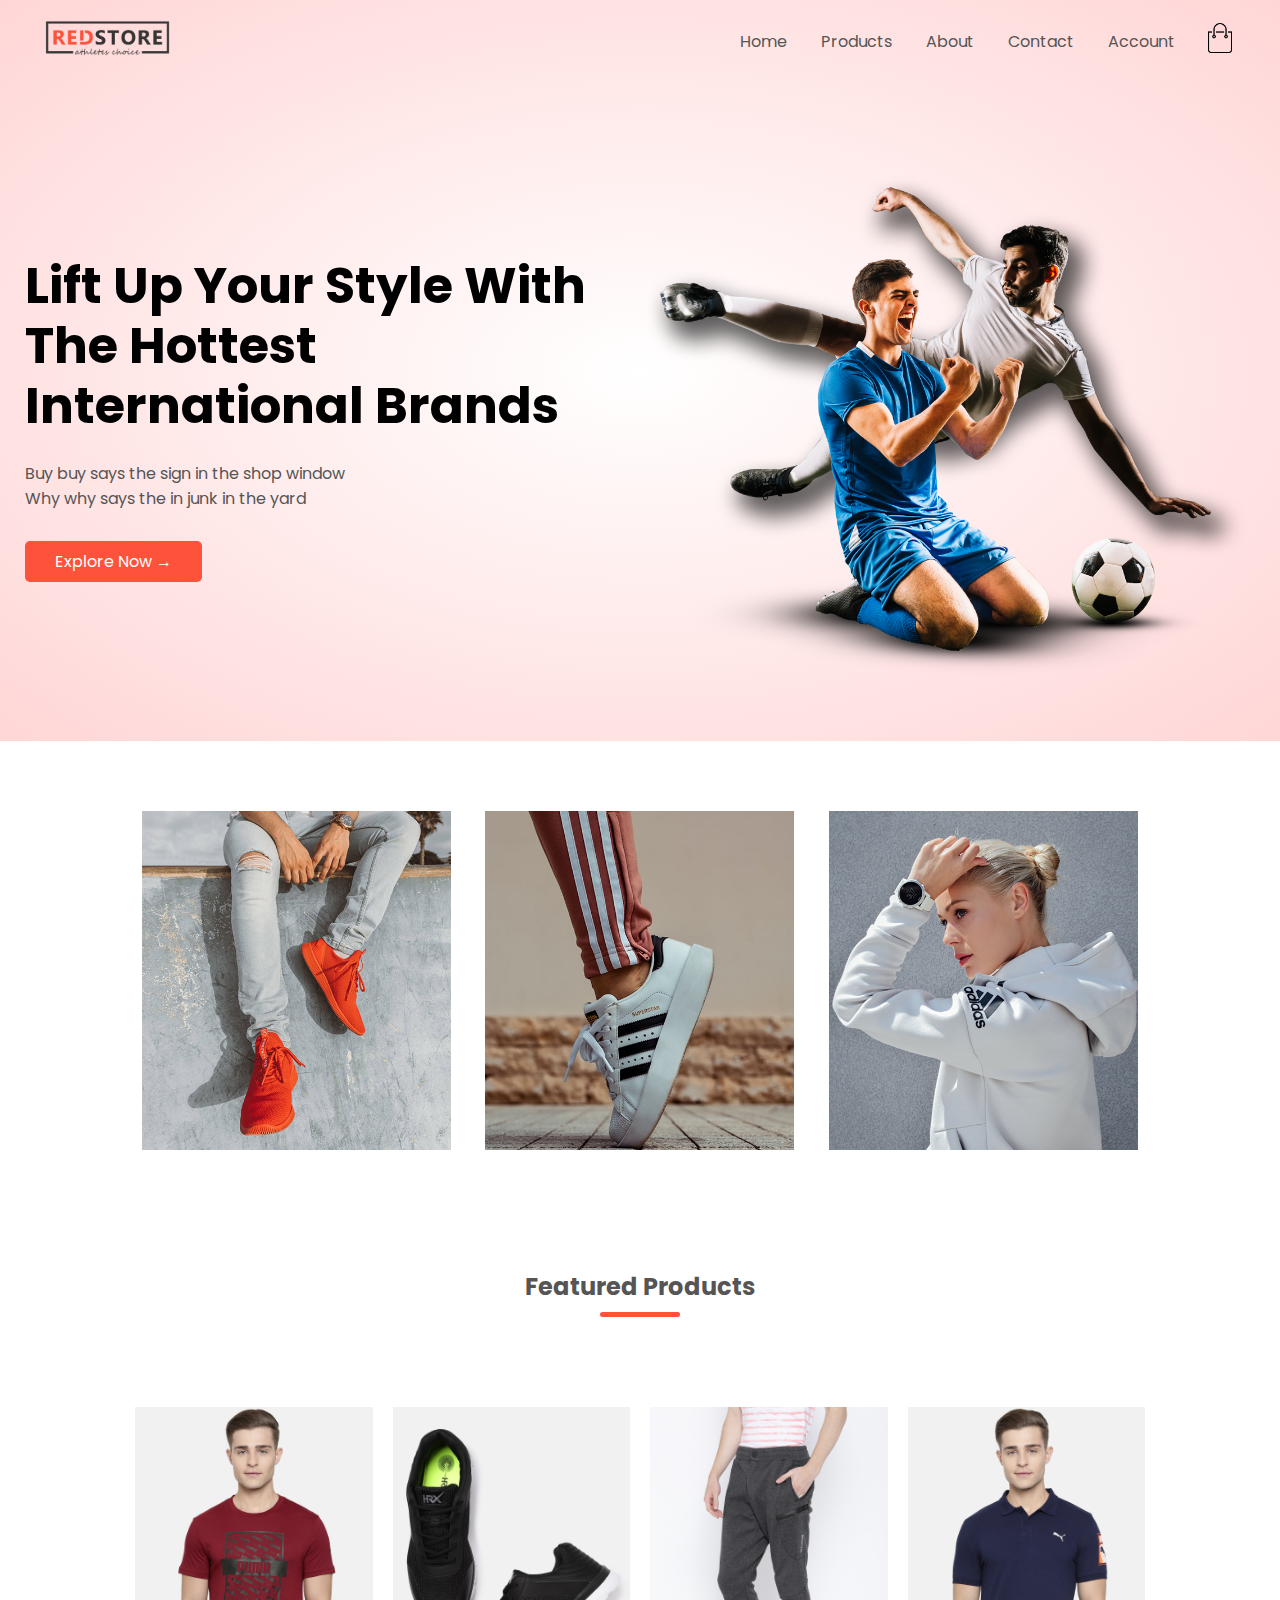
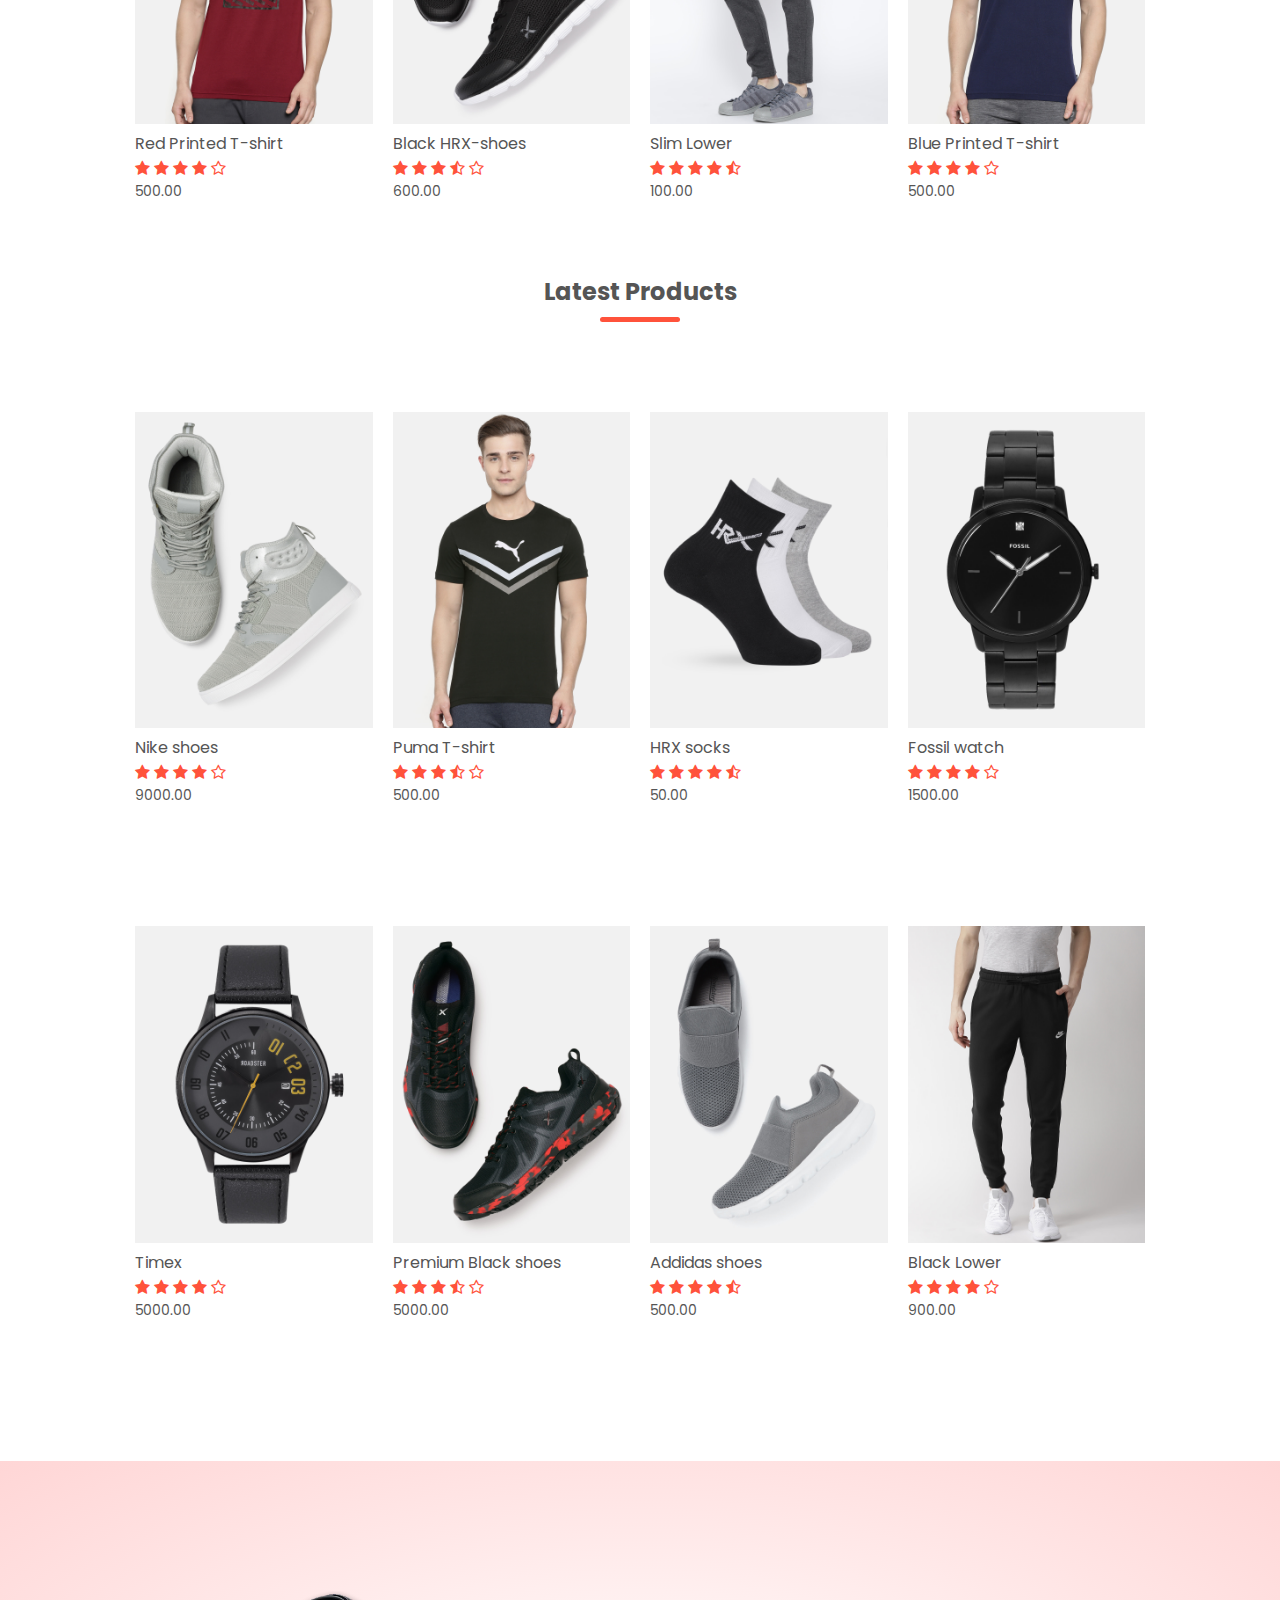
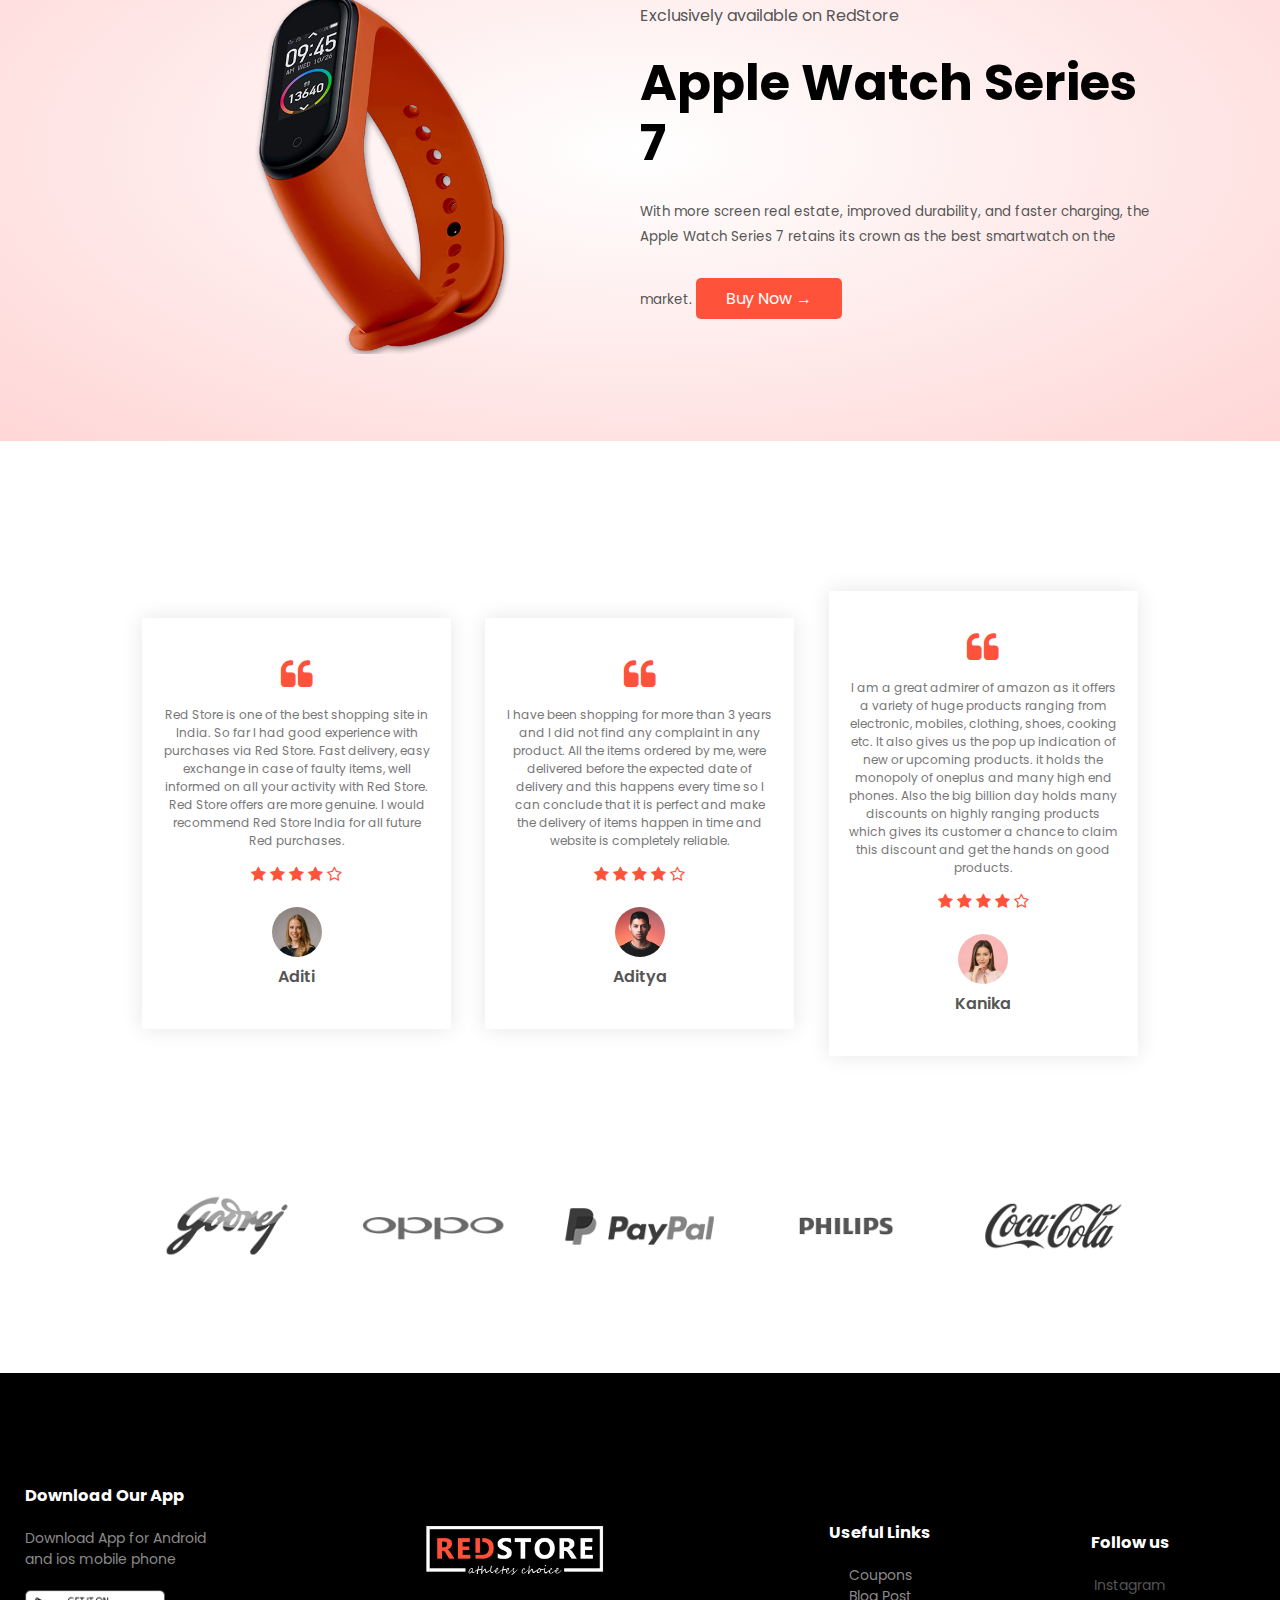
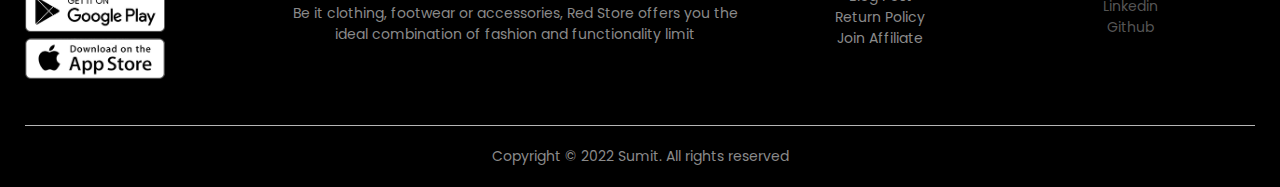
<file: index.html>
<!DOCTYPE html>
<html lang="en">

<head>
    <meta charset="UTF-8" />
    <meta name="viewport" content="width=device-width, initial-scale=1.0" />
    <title>Red Store | Ecommerce Website Design</title>
    <link rel="stylesheet" href="style.css" />
    <link href="https://fonts.googleapis.com/css2?family=Poppins:ital,wght@0,300;0,400;0,500;0,600;0,700;1,200&display=swap" rel="stylesheet" />
    <link rel="stylesheet" href="https://stackpath.bootstrapcdn.com/font-awesome/4.7.0/css/font-awesome.min.css" />
</head>

<body>
    <div class="header">
        <div class="container">
            <div class="navbar">
                <div class="logo">
                    <a href="index.html">
                        <img src="images/logo.png" alt="" width="125px" /></a>
                </div>
                <nav>
                    <ul id="MenuItems">
                        <li><a href="index.html">Home</a></li>
                        <li><a href="products.html">Products</a></li>
                        <li><a href="">About</a></li>
                        <li><a href="">Contact</a></li>
                        <li><a href="account.html">Account</a></li>
                        <!-- TODo: 22:20 -->
                    </ul>
                </nav>
                <a href="cart.html"><img src="images/cart.png" alt="" width="30px" height="30px" /></a>
                <img src="images/menu.png" alt="" class="menu-icon" onclick="menutoggle()" />
            </div>
            <div class="row">
                <div class="col-2">
                    <h1>
                        Lift Up Your Style With<br /> The Hottest International Brands
                    </h1>
                    <p>
                        Buy buy says the sign in the shop window<br /> Why why says the in junk in the yard
                    </p>
                    <a href="" class="btn">Explore Now &#8594;</a>
                </div>
                <div class="col-2">
                    <img src="images/image1.png" alt="" />
                </div>
            </div>
        </div>
    </div>
    <!----- Featurd Categories--------->
    <div class="categories">
        <div class="small-container">
            <div class="row">
                <div class="col-3">
                    <img src="images/category-1.jpg" alt="" />
                </div>
                <div class="col-3">
                    <img src="images/category-2.jpg" alt="" />
                </div>
                <div class="col-3">
                    <img src="images/category-3.jpg" alt="" />
                </div>
            </div>
        </div>
    </div>
    <!----- Featurd Products--------->
    <div class="small-container">
        <h2 class="title">Featured Products</h2>
        <div class="row">
            <div class="col-4">
                <a href="product-details.html">
                    <img src="images/product-1.jpg" alt="" /></a>
                <h4>Red Printed T-shirt</h4>
                <div class="rating">
                    <i class="fa fa-star"></i>
                    <i class="fa fa-star"></i>
                    <i class="fa fa-star"></i>
                    <i class="fa fa-star"></i>
                    <i class="fa fa-star-o"></i>
                </div>
                <p>500.00</p>
            </div>

            <div class="col-4">
                <img src="images/product-2.jpg" alt="" />
                <h4>Black HRX-shoes</h4>
                <div class="rating">
                    <i class="fa fa-star"></i>
                    <i class="fa fa-star"></i>
                    <i class="fa fa-star"></i>
                    <i class="fa fa-star-half-o"></i>
                    <i class="fa fa-star-o"></i>
                </div>
                <p>600.00</p>
            </div>

            <div class="col-4">
                <img src="images/product-3.jpg" alt="" />
                <h4>Slim Lower</h4>
                <div class="rating">
                    <i class="fa fa-star"></i>
                    <i class="fa fa-star"></i>
                    <i class="fa fa-star"></i>
                    <i class="fa fa-star"></i>
                    <i class="fa fa-star-half-o"></i>
                </div>
                <p>100.00</p>
            </div>
            <div class="col-4">
                <img src="images/product-4.jpg" alt="" />
                <h4>Blue Printed T-shirt</h4>
                <div class="rating">
                    <i class="fa fa-star"></i>
                    <i class="fa fa-star"></i>
                    <i class="fa fa-star"></i>
                    <i class="fa fa-star"></i>
                    <i class="fa fa-star-o"></i>
                </div>
                <p>500.00</p>
            </div>
        </div>
        <h2 class="title">Latest Products</h2>
        <div class="row">
            <div class="col-4">
                <img src="images/product-5.jpg" alt="" />
                <h4>Nike shoes</h4>
                <div class="rating">
                    <i class="fa fa-star"></i>
                    <i class="fa fa-star"></i>
                    <i class="fa fa-star"></i>
                    <i class="fa fa-star"></i>
                    <i class="fa fa-star-o"></i>
                </div>
                <p>9000.00</p>
            </div>

            <div class="col-4">
                <img src="images/product-6.jpg" alt="" />
                <h4>Puma T-shirt</h4>
                <div class="rating">
                    <i class="fa fa-star"></i>
                    <i class="fa fa-star"></i>
                    <i class="fa fa-star"></i>
                    <i class="fa fa-star-half-o"></i>
                    <i class="fa fa-star-o"></i>
                </div>
                <p>500.00</p>
            </div>

            <div class="col-4">
                <img src="images/product-7.jpg" alt="" />
                <h4>HRX socks</h4>
                <div class="rating">
                    <i class="fa fa-star"></i>
                    <i class="fa fa-star"></i>
                    <i class="fa fa-star"></i>
                    <i class="fa fa-star"></i>
                    <i class="fa fa-star-half-o"></i>
                </div>
                <p>50.00</p>
            </div>
            <div class="col-4">
                <img src="images/product-8.jpg" alt="" />
                <h4>Fossil watch</h4>
                <div class="rating">
                    <i class="fa fa-star"></i>
                    <i class="fa fa-star"></i>
                    <i class="fa fa-star"></i>
                    <i class="fa fa-star"></i>
                    <i class="fa fa-star-o"></i>
                </div>
                <p>1500.00</p>
            </div>
        </div>
        <div class="row">
            <div class="col-4">
                <img src="images/product-9.jpg" alt="" />
                <h4>Timex</h4>
                <div class="rating">
                    <i class="fa fa-star"></i>
                    <i class="fa fa-star"></i>
                    <i class="fa fa-star"></i>
                    <i class="fa fa-star"></i>
                    <i class="fa fa-star-o"></i>
                </div>
                <p>5000.00</p>
            </div>

            <div class="col-4">
                <img src="images/product-10.jpg" alt="" />
                <h4>Premium Black shoes</h4>
                <div class="rating">
                    <i class="fa fa-star"></i>
                    <i class="fa fa-star"></i>
                    <i class="fa fa-star"></i>
                    <i class="fa fa-star-half-o"></i>
                    <i class="fa fa-star-o"></i>
                </div>
                <p>5000.00</p>
            </div>

            <div class="col-4">
                <img src="images/product-11.jpg" alt="" />
                <h4>Addidas shoes</h4>
                <div class="rating">
                    <i class="fa fa-star"></i>
                    <i class="fa fa-star"></i>
                    <i class="fa fa-star"></i>
                    <i class="fa fa-star"></i>
                    <i class="fa fa-star-half-o"></i>
                </div>
                <p>500.00</p>
            </div>
            <div class="col-4">
                <img src="images/product-12.jpg" alt="" />
                <h4>Black Lower</h4>
                <div class="rating">
                    <i class="fa fa-star"></i>
                    <i class="fa fa-star"></i>
                    <i class="fa fa-star"></i>
                    <i class="fa fa-star"></i>
                    <i class="fa fa-star-o"></i>
                </div>
                <p>900.00</p>
            </div>
        </div>
    </div>

    <!-------- Offer --------->
    <div class="offer">
        <div class="small-container">
            <div class="row">
                <div class="col-2">
                    <img src="images/exclusive.png" class="offer-img" alt="" />
                </div>
                <div class="col-2">
                    <p>Exclusively available on RedStore</p>
                    <h1>Apple Watch Series 7</h1>
                    <small>With more screen real estate, improved durability, and faster charging, the Apple Watch Series 7 retains its crown as the best smartwatch on the market.
            </small>
                    <a href="" class="btn">Buy Now &#8594;</a>
                </div>
            </div>
        </div>
    </div>

    <!------ Testimonial  ------>
    <div class="testimonial">
        <div class="small-container">
            <div class="row">
                <div class="col-3">
                    <i class="fa fa-quote-left"></i>

                    <p>
                        Red Store is one of the best shopping site in India. So far I had good experience with purchases via Red Store. Fast delivery, easy exchange in case of faulty items, well informed on all your activity with Red Store. Red Store offers are more genuine.
                        I would recommend Red Store India for all future Red purchases.
                    </p>
                    <div class="rating">
                        <i class="fa fa-star"></i>
                        <i class="fa fa-star"></i>
                        <i class="fa fa-star"></i>
                        <i class="fa fa-star"></i>
                        <i class="fa fa-star-o"></i>
                    </div>
                    <img src="images/user-1.png" alt="" />
                    <h3>Aditi</h3>
                </div>

                <div class="col-3">
                    <i class="fa fa-quote-left"></i>

                    <p>
                        I have been shopping for more than 3 years and I did not find any complaint in any product. All the items ordered by me, were delivered before the expected date of delivery and this happens every time so I can conclude that it is perfect and make the
                        delivery of items happen in time and website is completely reliable.
                    </p>
                    <div class="rating">
                        <i class="fa fa-star"></i>
                        <i class="fa fa-star"></i>
                        <i class="fa fa-star"></i>
                        <i class="fa fa-star"></i>
                        <i class="fa fa-star-o"></i>
                    </div>
                    <img src="images/user-2.png" alt="" />
                    <h3>Aditya</h3>
                </div>

                <div class="col-3">
                    <i class="fa fa-quote-left"></i>

                    <p>
                        I am a great admirer of amazon as it offers a variety of huge products ranging from electronic, mobiles, clothing, shoes, cooking etc. It also gives us the pop up indication of new or upcoming products. it holds the monopoly of oneplus and many high end
                        phones. Also the big billion day holds many discounts on highly ranging products which gives its customer a chance to claim this discount and get the hands on good products.
                    </p>
                    <div class="rating">
                        <i class="fa fa-star"></i>
                        <i class="fa fa-star"></i>
                        <i class="fa fa-star"></i>
                        <i class="fa fa-star"></i>
                        <i class="fa fa-star-o"></i>
                    </div>
                    <img src="images/user-3.png" alt="" />
                    <h3>Kanika</h3>
                </div>
            </div>
        </div>
    </div>

    <!-- Brands -->

    <div class="brands">
        <div class="small-container">
            <div class="row">
                <div class="col-5">
                    <img src="images/logo-godrej.png" alt="" />
                </div>
                <div class="col-5">
                    <img src="images/logo-oppo.png" alt="" />
                </div>
                <div class="col-5">
                    <img src="images/logo-paypal.png" alt="" />
                </div>
                <div class="col-5">
                    <img src="images/logo-philips.png" alt="" />
                </div>
                <div class="col-5">
                    <img src="images/logo-coca-cola.png" alt="" />
                </div>
            </div>
        </div>
    </div>

    <!-- Footer -->
    <div class="footer">
        <div class="container">
            <div class="row">
                <div class="footer-col-1">
                    <h3>Download Our App</h3>
                    <p>
                        Download App for Android <br /> and ios mobile phone
                    </p>
                    <div class="app-logo">
                        <img src="images/play-store.png" alt="" />
                        <img src="images/app-store.png" alt="" />
                    </div>
                </div>
                <div class="footer-col-2">
                    <img src="images/logo-white.png" alt="" />
                    <p>
                        Be it clothing, footwear or accessories, Red Store offers you the ideal combination of fashion and functionality limit
                    </p>
                </div>
                <div class="footer-col-3">
                    <h3>Useful Links</h3>
                    <ul>
                        <li>Coupons</li>
                        <li>Blog Post</li>
                        <li>Return Policy</li>
                        <li>Join Affiliate</li>
                    </ul>
                </div>

                <div class="footer-col-4">
                    <h3>Follow us</h3>
                    <ul>
                        <li><a href="https://www.instagram.com/_sumit_negi/">Instagram</a></li>
                        <li><a href="https://www.linkedin.com/in/sumit-negi-a76a88215/">Linkedin</a></li>
                        <li><a href="https://github.com/sumi77799">Github</a></li>

                    </ul>
                </div>
            </div>
            <hr />

            <p class="copyright">Copyright © 2022 Sumit. All rights reserved</p>
        </div>
    </div>
    <!-- JS for Toggle menu -->
    <script>
        var MenuItems = document.getElementById("MenuItems");

        MenuItems.style.maxHeight = "0px";

        function menutoggle() {
            if (MenuItems.style.maxHeight == "0px") {
                MenuItems.style.maxHeight = "200px";
            } else {
                MenuItems.style.maxHeight = "0px";
            }
        }
    </script>
</body>

</html>
</file>
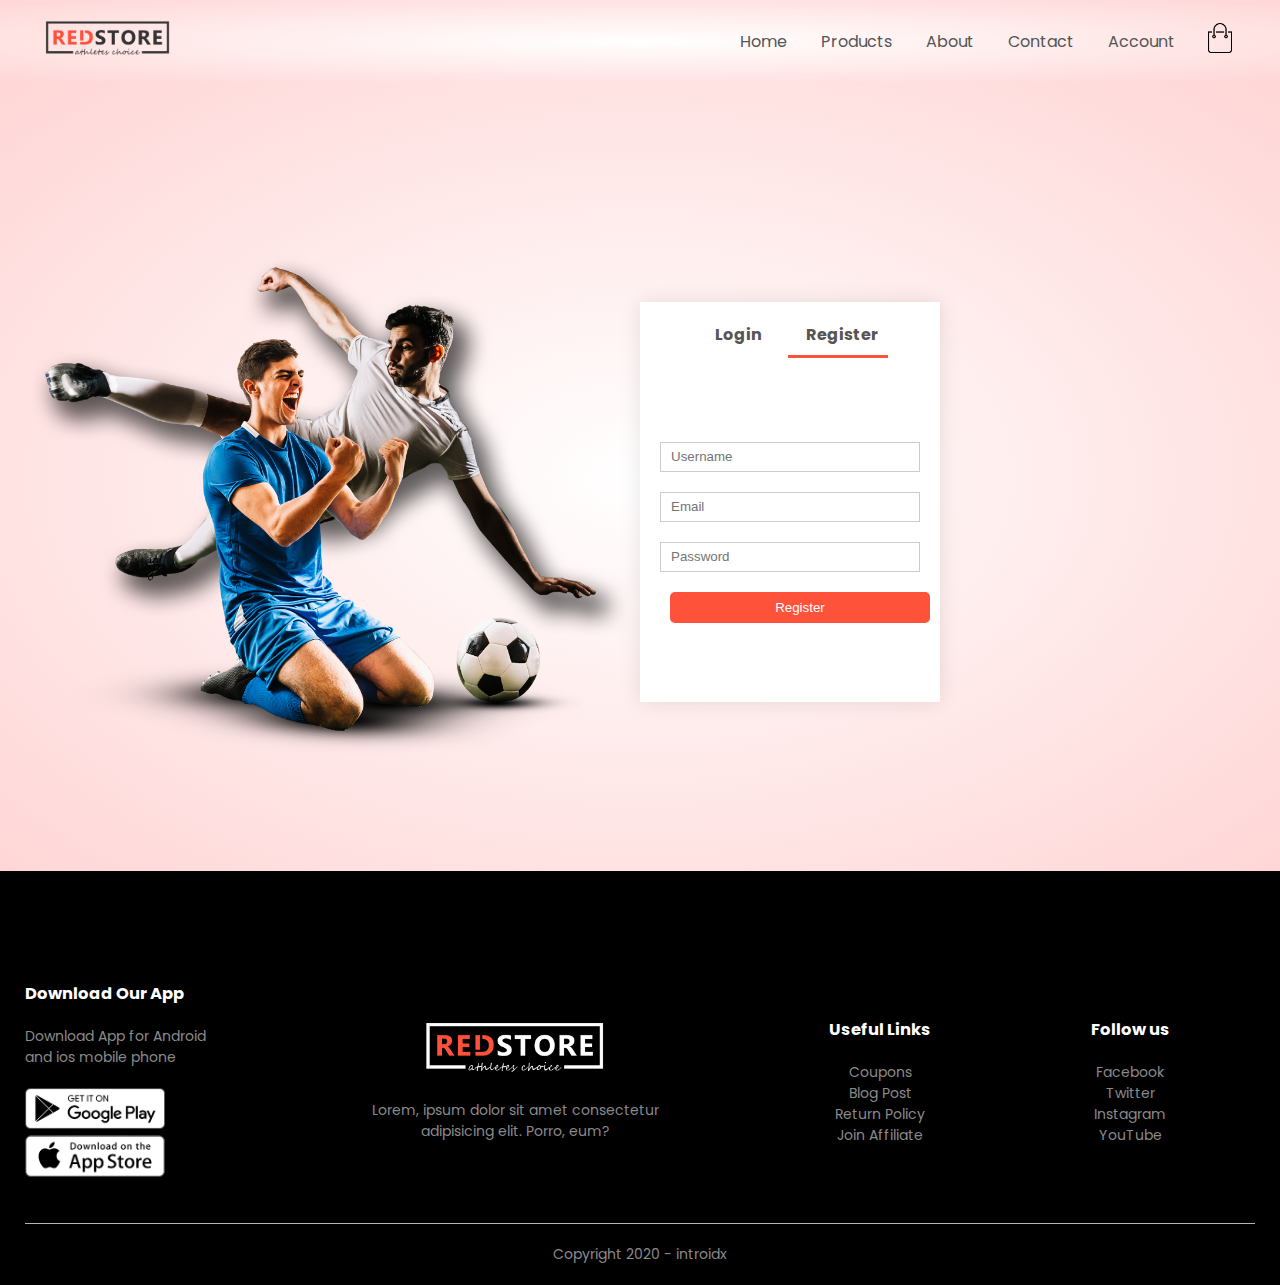
<file: account.html>
<!DOCTYPE html>
<html lang="en">

<head>
    <meta charset="UTF-8" />
    <meta name="viewport" content="width=device-width, initial-scale=1.0" />
    <title>All Products - Red store</title>
    <link rel="stylesheet" href="style.css" />
    <link href="https://fonts.googleapis.com/css2?family=Poppins:ital,wght@0,300;0,400;0,500;0,600;0,700;1,200&display=swap" rel="stylesheet" />
    <link rel="stylesheet" href="https://stackpath.bootstrapcdn.com/font-awesome/4.7.0/css/font-awesome.min.css" />
</head>

<body>
    <div class="header">
        <div class="container">
            <div class="navbar">
                <div class="logo">
                    <a href="index.html">
                        <img src="images/logo.png" alt="" width="125px" /></a>
                </div>
                <nav>
                    <ul id="MenuItems">
                        <li><a href="index.html">Home</a></li>
                        <li><a href="products.html">Products</a></li>
                        <li><a href="">About</a></li>
                        <li><a href="">Contact</a></li>
                        <li><a href="account.html">Account</a></li>
                        <!-- TODo: 22:20 -->
                    </ul>
                </nav>
                <a href="cart.html"><img src="images/cart.png" alt="" width="30px" height="30px" /></a>
                <img src="images/menu.png" alt="" class="menu-icon" onclick="menutoggle()" />
            </div>
        </div>
    </div>
    <!-- Navigation ends here -->
    <!-- Account Page -->

    <div class="account-page">
        <div class="container">
            <div class="row">
                <div class="col-2">
                    <img src="images/image1.png" width="100%" />
                </div>
                <div class="col-2">
                    <div class="form-container">
                        <div class="form-btn">
                            <span onclick="login()">Login</span>
                            <span onclick="register()">Register</span>
                            <hr id="indicator" />
                        </div>
                        <form action="" id="LoginForm">
                            <input type="text" placeholder="Username" />
                            <input type="password" placeholder="Password" />

                            <button type="submit" class="btn">Login</button>
                            <a href="">Forgot Password</a>
                        </form>
                        <form action="" id="RegForm">
                            <input type="text" placeholder="Username" />
                            <input type="email" placeholder="Email" />
                            <input type="password" placeholder="Password" />

                            <button type="submit" class="btn">Register</button>
                        </form>
                    </div>
                </div>
            </div>
        </div>
    </div>

    <!-- Footer -->
    <div class="footer">
        <div class="container">
            <div class="row">
                <div class="footer-col-1">
                    <h3>Download Our App</h3>
                    <p>
                        Download App for Android <br /> and ios mobile phone
                    </p>
                    <div class="app-logo">
                        <img src="images/play-store.png" alt="" />
                        <img src="images/app-store.png" alt="" />
                    </div>
                </div>
                <div class="footer-col-2">
                    <img src="images/logo-white.png" alt="" />
                    <p>
                        Lorem, ipsum dolor sit amet consectetur <br />adipisicing elit. Porro, eum?
                    </p>
                </div>
                <div class="footer-col-3">
                    <h3>Useful Links</h3>
                    <ul>
                        <li>Coupons</li>
                        <li>Blog Post</li>
                        <li>Return Policy</li>
                        <li>Join Affiliate</li>
                    </ul>
                </div>

                <div class="footer-col-4">
                    <h3>Follow us</h3>
                    <ul>
                        <li>Facebook</li>
                        <li>Twitter</li>
                        <li>Instagram</li>
                        <li>YouTube</li>
                    </ul>
                </div>
            </div>
            <hr />
            <p class="copyright">Copyright 2020 - introidx</p>
        </div>
    </div>
    <!-- JS for Toggle menu -->
    <script>
        var MenuItems = document.getElementById("MenuItems");

        MenuItems.style.maxHeight = "0px";

        function menutoggle() {
            if (MenuItems.style.maxHeight == "0px") {
                MenuItems.style.maxHeight = "200px";
            } else {
                MenuItems.style.maxHeight = "0px";
            }
        }
    </script>
    <!-- 
js for toggle form -->
    <script>
        var LoginForm = document.getElementById("LoginForm");
        var RegForm = document.getElementById("RegForm");
        var indicator = document.getElementById("indicator");

        function register() {
            RegForm.style.transform = "translateX(0px)";
            LoginForm.style.transform = "translateX(0px)";
            indicator.style.transform = "translateX(100px)";
        }

        function login() {
            RegForm.style.transform = "translateX(300px)";
            LoginForm.style.transform = "translateX(300px)";
            indicator.style.transform = "translateX(0px)";
        }
    </script>
</body>

</html>
</file>
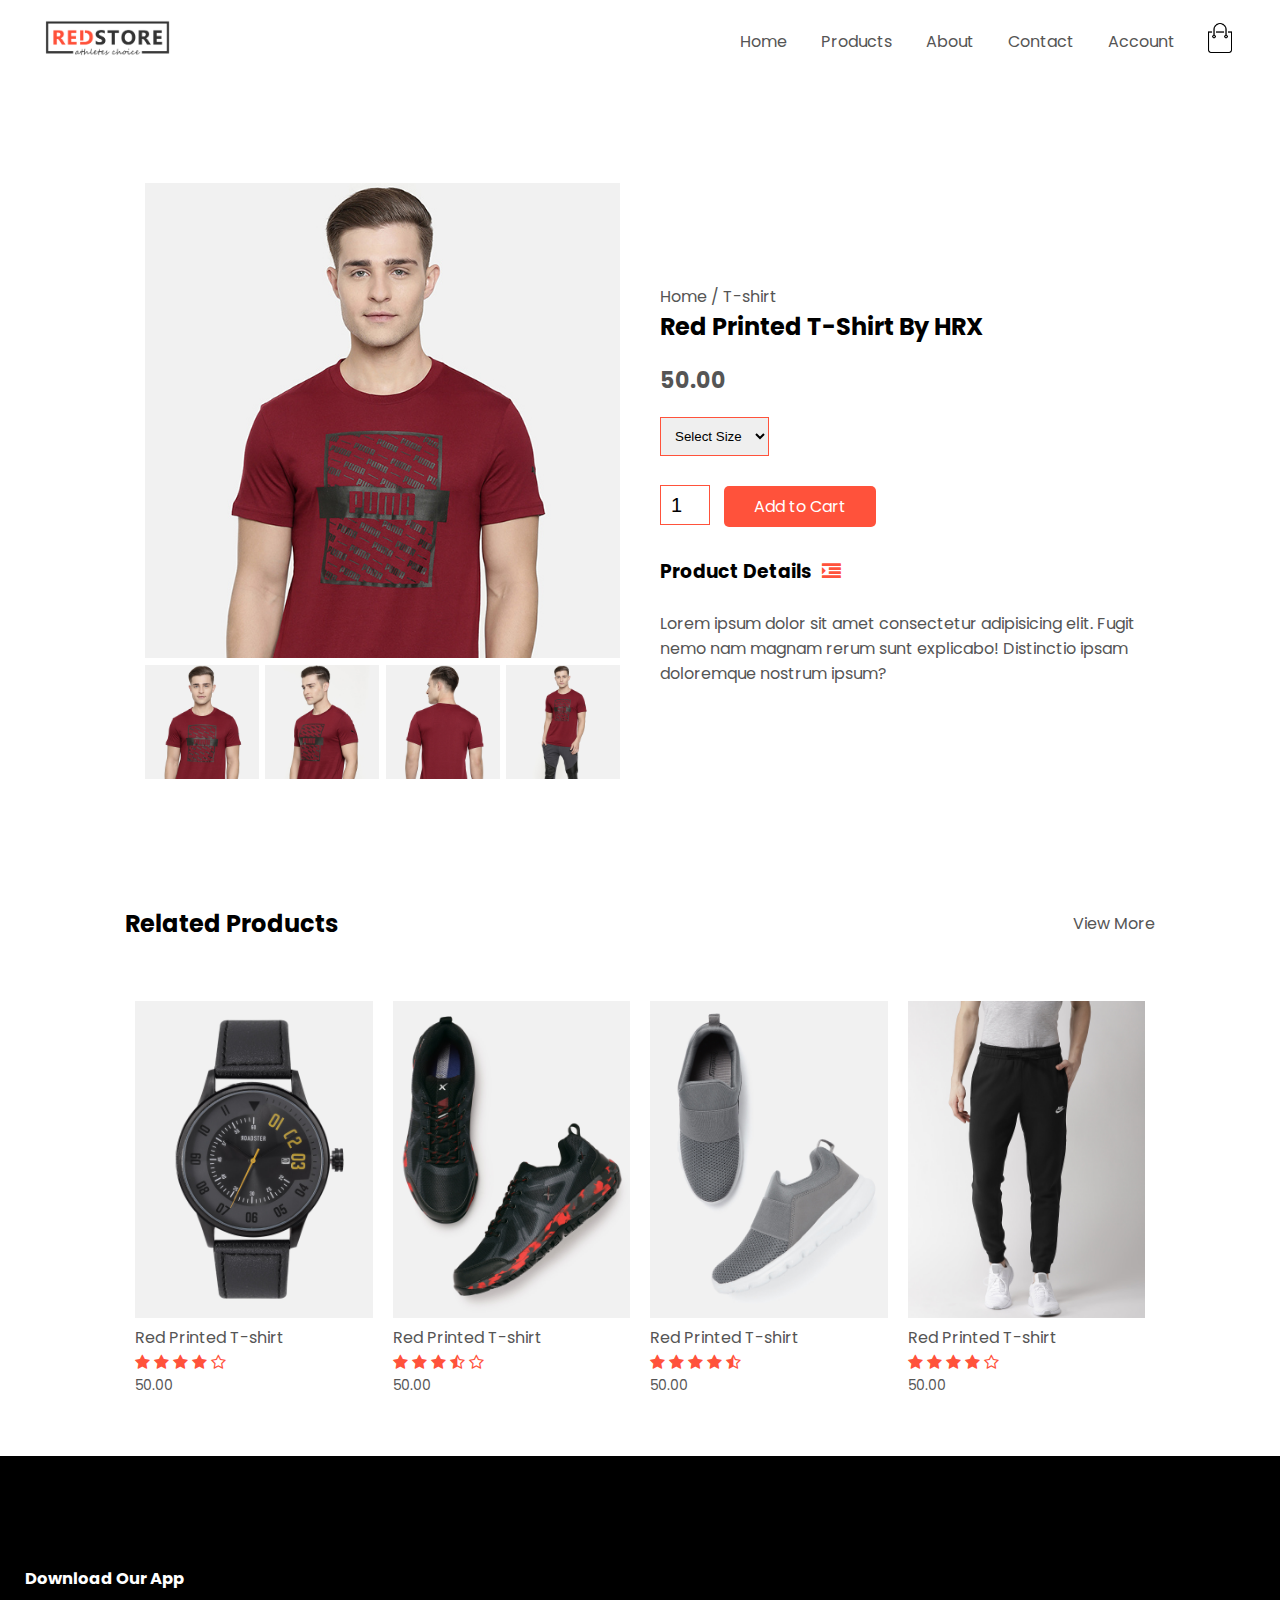
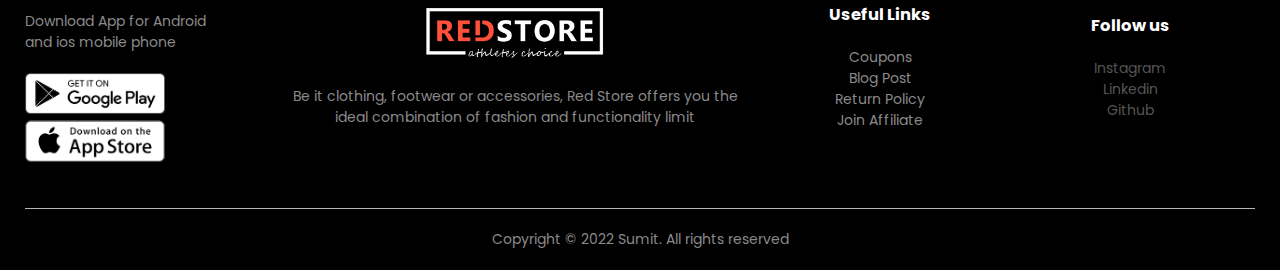
<file: product-details.html>
<!DOCTYPE html>
<html lang="en">

<head>
    <meta charset="UTF-8" />
    <meta name="viewport" content="width=device-width, initial-scale=1.0" />
    <title>All Products - Red store</title>
    <link rel="stylesheet" href="style.css" />
    <link href="https://fonts.googleapis.com/css2?family=Poppins:ital,wght@0,300;0,400;0,500;0,600;0,700;1,200&display=swap" rel="stylesheet" />
    <link rel="stylesheet" href="https://stackpath.bootstrapcdn.com/font-awesome/4.7.0/css/font-awesome.min.css" />
</head>

<body>
    <div class="container">
        <div class="navbar">
            <div class="logo">
                <a href="index.html">
                    <img src="images/logo.png" alt="" width="125px" /></a>
            </div>
            <nav>
                <ul id="MenuItems">
                    <li><a href="index.html">Home</a></li>
                    <li><a href="products.html">Products</a></li>
                    <li><a href="">About</a></li>
                    <li><a href="">Contact</a></li>
                    <li><a href="account.html">Account</a></li>
                    <!-- TODo: 22:20 -->
                </ul>
            </nav>
            <a href="cart.html"><img src="images/cart.png" alt="" width="30px" height="30px" /></a>
            <img src="images/menu.png" alt="" class="menu-icon" onclick="menutoggle()" />
        </div>
    </div>

    <!-- Single Products Detail -->
    <div class="small-container single-product">
        <div class="row">
            <div class="col-2">
                <img src="images/gallery-1.jpg" width="100%" id="ProductImg" />

                <div class="small-img-row">
                    <div class="small-img-col">
                        <img src="images/gallery-1.jpg" class="small-img" />
                    </div>
                    <div class="small-img-col">
                        <img src="images/gallery-2.jpg" class="small-img" />
                    </div>
                    <div class="small-img-col">
                        <img src="images/gallery-3.jpg" class="small-img" />
                    </div>
                    <div class="small-img-col">
                        <img src="images/gallery-4.jpg" class="small-img" />
                    </div>
                </div>
            </div>
            <div class="col-2">
                <p>Home / T-shirt</p>
                <h2>Red Printed T-Shirt By HRX</h2>
                <h4>50.00</h4>
                <select name="" id="">
            <option value="">Select Size</option>
            <option value="">XXL</option>
            <option value="">XL</option>
            <option value="">Large</option>
            <option value="">Medium</option>
            <option value="">Small</option>
          </select>
                <input type="number" value="1" />
                <a href="" class="btn">Add to Cart</a>
                <h3>Product Details<i class="fa fa-indent"></i></h3>
                <br />
                <p>
                    Lorem ipsum dolor sit amet consectetur adipisicing elit. Fugit nemo nam magnam rerum sunt explicabo! Distinctio ipsam doloremque nostrum ipsum?
                </p>
            </div>
        </div>
    </div>

    <!-- Title -->
    <div class="small-container">
        <div class="row row-2">
            <h2>Related Products</h2>
            <p>View More</p>
        </div>
    </div>

    <!-- Similar Products -->

    <div class="small-container">
        <div class="row">
            <div class="col-4">
                <img src="images/product-9.jpg" alt="" />
                <h4>Red Printed T-shirt</h4>
                <div class="rating">
                    <i class="fa fa-star"></i>
                    <i class="fa fa-star"></i>
                    <i class="fa fa-star"></i>
                    <i class="fa fa-star"></i>
                    <i class="fa fa-star-o"></i>
                </div>
                <p>50.00</p>
            </div>

            <div class="col-4">
                <img src="images/product-10.jpg" alt="" />
                <h4>Red Printed T-shirt</h4>
                <div class="rating">
                    <i class="fa fa-star"></i>
                    <i class="fa fa-star"></i>
                    <i class="fa fa-star"></i>
                    <i class="fa fa-star-half-o"></i>
                    <i class="fa fa-star-o"></i>
                </div>
                <p>50.00</p>
            </div>

            <div class="col-4">
                <img src="images/product-11.jpg" alt="" />
                <h4>Red Printed T-shirt</h4>
                <div class="rating">
                    <i class="fa fa-star"></i>
                    <i class="fa fa-star"></i>
                    <i class="fa fa-star"></i>
                    <i class="fa fa-star"></i>
                    <i class="fa fa-star-half-o"></i>
                </div>
                <p>50.00</p>
            </div>
            <div class="col-4">
                <img src="images/product-12.jpg" alt="" />
                <h4>Red Printed T-shirt</h4>
                <div class="rating">
                    <i class="fa fa-star"></i>
                    <i class="fa fa-star"></i>
                    <i class="fa fa-star"></i>
                    <i class="fa fa-star"></i>
                    <i class="fa fa-star-o"></i>
                </div>
                <p>50.00</p>
            </div>
        </div>
    </div>

    <!-- Footer -->
    <div class="footer">
        <div class="container">
            <div class="row">
                <div class="footer-col-1">
                    <h3>Download Our App</h3>
                    <p>
                        Download App for Android <br /> and ios mobile phone
                    </p>
                    <div class="app-logo">
                        <img src="images/play-store.png" alt="" />
                        <img src="images/app-store.png" alt="" />
                    </div>
                </div>
                <div class="footer-col-2">
                    <img src="images/logo-white.png" alt="" />
                    <p>
                        Be it clothing, footwear or accessories, Red Store offers you the ideal combination of fashion and functionality limit
                    </p>
                </div>
                <div class="footer-col-3">
                    <h3>Useful Links</h3>
                    <ul>
                        <li>Coupons</li>
                        <li>Blog Post</li>
                        <li>Return Policy</li>
                        <li>Join Affiliate</li>
                    </ul>
                </div>

                <div class="footer-col-4">
                    <h3>Follow us</h3>
                    <ul>
                        <li><a href="https://www.instagram.com/_sumit_negi/">Instagram</a></li>
                        <li><a href="https://www.linkedin.com/in/sumit-negi-a76a88215/">Linkedin</a></li>
                        <li><a href="https://github.com/sumi77799">Github</a></li>
                    </ul>
                </div>
            </div>
            <hr />
            <p class="copyright">Copyright © 2022 Sumit. All rights reserved</p>
        </div>
    </div>
    <!-- JS for Toggle menu -->
    <script>
        var MenuItems = document.getElementById("MenuItems");

        MenuItems.style.maxHeight = "0px";

        function menutoggle() {
            if (MenuItems.style.maxHeight == "0px") {
                MenuItems.style.maxHeight = "200px";
            } else {
                MenuItems.style.maxHeight = "0px";
            }
        }
    </script>

    <!-- js for product gallery -->
    <script>
        var ProductImg = document.getElementById("ProductImg");
        var smallImg = document.getElementsByClassName("small-img");
        smallImg[0].onclick = function() {
            ProductImg.src = smallImg[0].src;
        };
        smallImg[1].onclick = function() {
            ProductImg.src = smallImg[1].src;
        };
        smallImg[2].onclick = function() {
            ProductImg.src = smallImg[2].src;
        };
        smallImg[3].onclick = function() {
            ProductImg.src = smallImg[3].src;
        };
    </script>
</body>

</html>
</file>
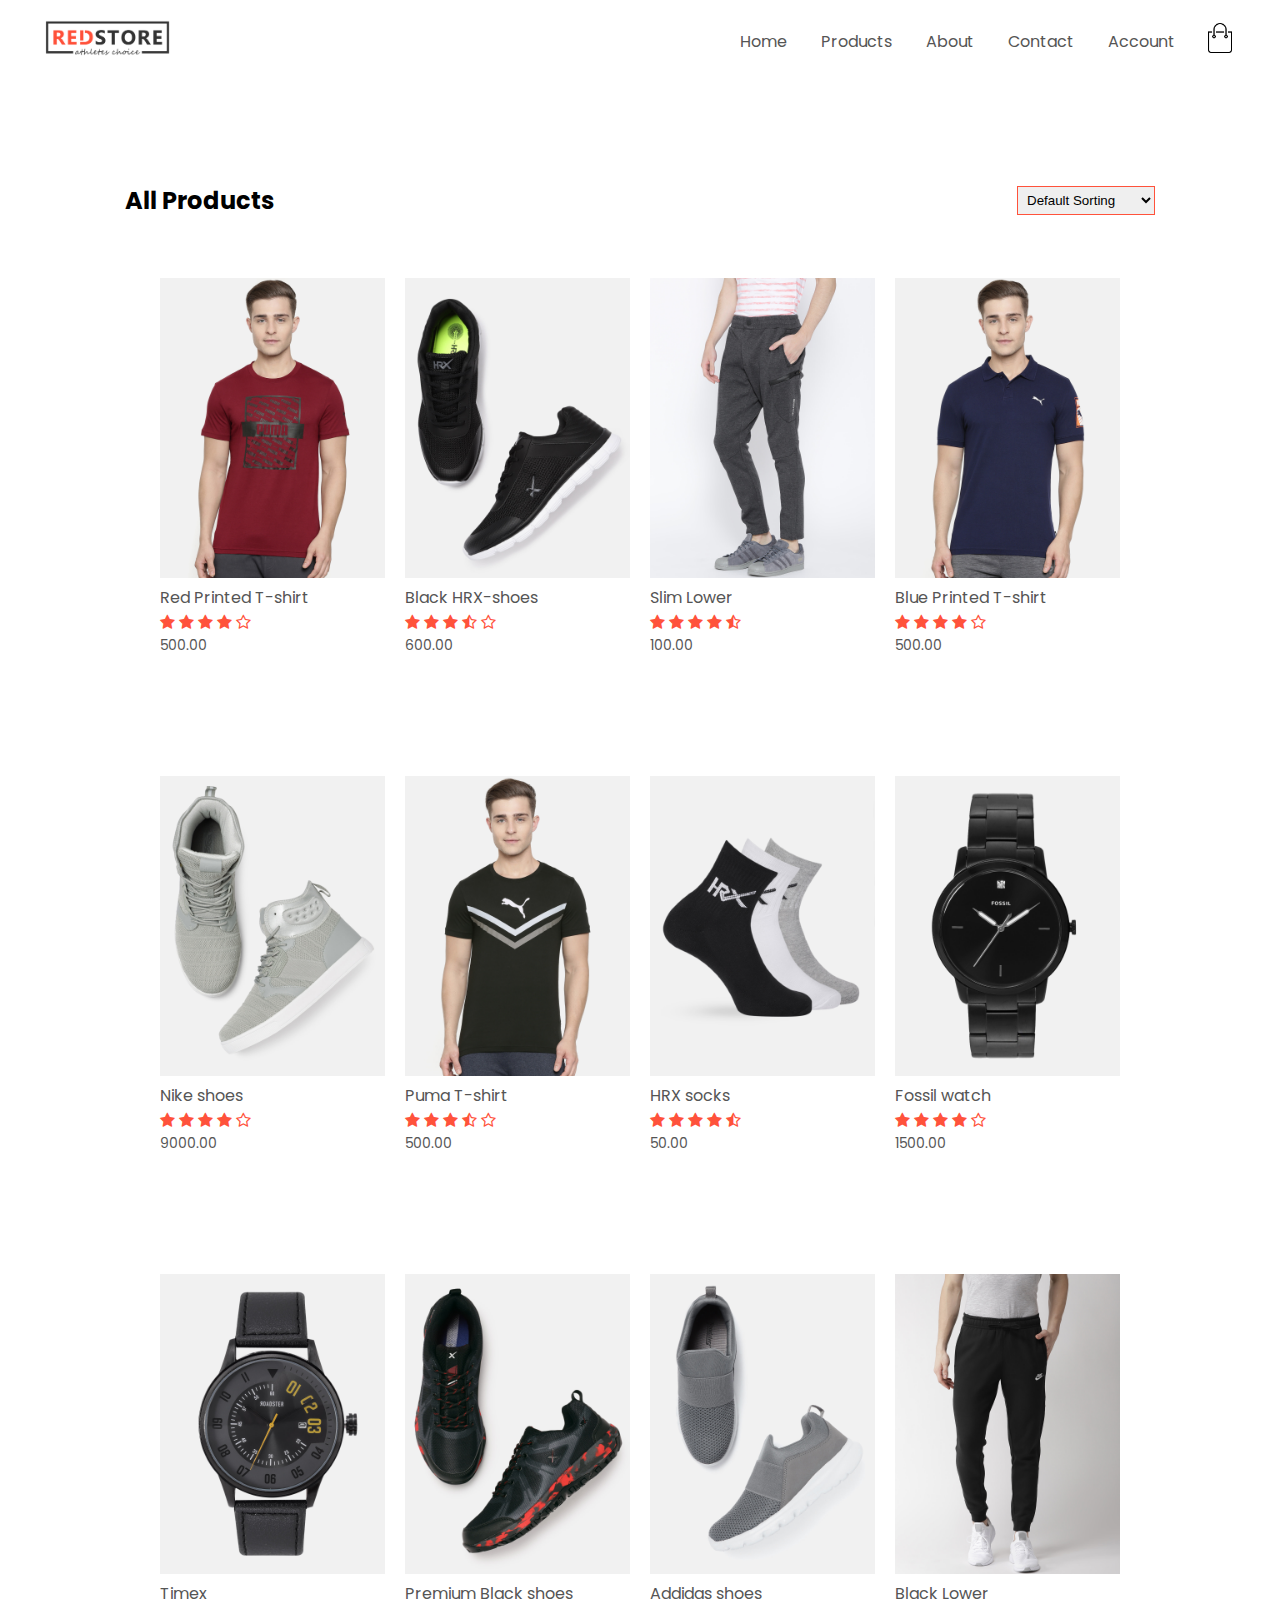
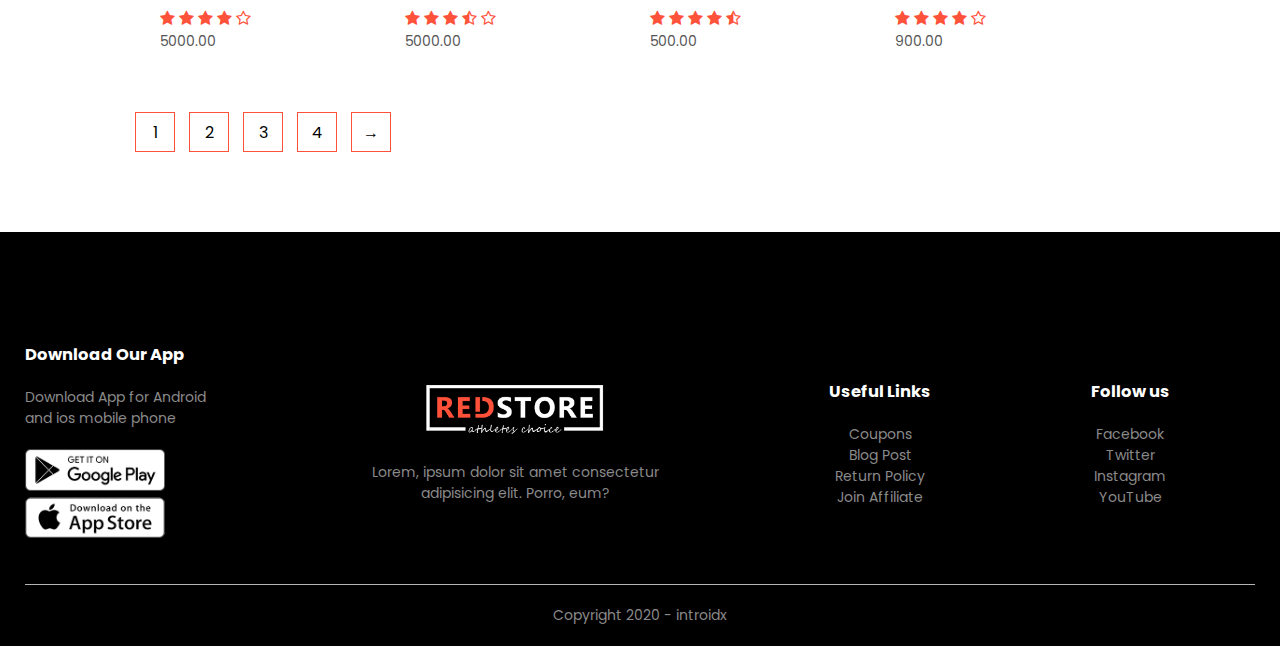
<file: products.html>
<!DOCTYPE html>
<html lang="en">

<head>
    <meta charset="UTF-8" />
    <meta name="viewport" content="width=device-width, initial-scale=1.0" />
    <title>All Products - Red store</title>
    <link rel="stylesheet" href="style.css" />
    <link href="https://fonts.googleapis.com/css2?family=Poppins:ital,wght@0,300;0,400;0,500;0,600;0,700;1,200&display=swap" rel="stylesheet" />
    <link rel="stylesheet" href="https://stackpath.bootstrapcdn.com/font-awesome/4.7.0/css/font-awesome.min.css" />
</head>

<body>
    <div class="container">
        <div class="navbar">
            <div class="logo">
                <a href="index.html">
                    <img src="images/logo.png" alt="" width="125px" /></a>
            </div>
            <nav>
                <ul id="MenuItems">
                    <li><a href="index.html">Home</a></li>
                    <li><a href="products.html">Products</a></li>
                    <li><a href="">About</a></li>
                    <li><a href="">Contact</a></li>
                    <li><a href="account.html">Account</a></li>
                    <!-- TODo: 22:20 -->
                </ul>
            </nav>
            <a href="cart.html"><img src="images/cart.png" alt="" width="30px" height="30px" /></a>
            <img src="images/menu.png" alt="" class="menu-icon" onclick="menutoggle()" />
        </div>
    </div>

    <div class="small-container">
        <div class="row row-2">
            <h2>All Products</h2>
            <select name="" id="">
          <option value="">Default Sorting</option>
          <option value="">Sort by Price</option>
          <option value="">Sort by Popularity</option>
          <option value="">Sort by Rating</option>
          <option value="">Sort by sales</option>
        </select>
        </div>

        <div class="small-container">

            <div class="row">
                <div class="col-4">
                    <a href="product-details.html">
                        <img src="images/product-1.jpg" alt="" /></a>
                    <h4>Red Printed T-shirt</h4>
                    <div class="rating">
                        <i class="fa fa-star"></i>
                        <i class="fa fa-star"></i>
                        <i class="fa fa-star"></i>
                        <i class="fa fa-star"></i>
                        <i class="fa fa-star-o"></i>
                    </div>
                    <p>500.00</p>
                </div>

                <div class="col-4">
                    <img src="images/product-2.jpg" alt="" />
                    <h4>Black HRX-shoes</h4>
                    <div class="rating">
                        <i class="fa fa-star"></i>
                        <i class="fa fa-star"></i>
                        <i class="fa fa-star"></i>
                        <i class="fa fa-star-half-o"></i>
                        <i class="fa fa-star-o"></i>
                    </div>
                    <p>600.00</p>
                </div>

                <div class="col-4">
                    <img src="images/product-3.jpg" alt="" />
                    <h4>Slim Lower</h4>
                    <div class="rating">
                        <i class="fa fa-star"></i>
                        <i class="fa fa-star"></i>
                        <i class="fa fa-star"></i>
                        <i class="fa fa-star"></i>
                        <i class="fa fa-star-half-o"></i>
                    </div>
                    <p>100.00</p>
                </div>
                <div class="col-4">
                    <img src="images/product-4.jpg" alt="" />
                    <h4>Blue Printed T-shirt</h4>
                    <div class="rating">
                        <i class="fa fa-star"></i>
                        <i class="fa fa-star"></i>
                        <i class="fa fa-star"></i>
                        <i class="fa fa-star"></i>
                        <i class="fa fa-star-o"></i>
                    </div>
                    <p>500.00</p>
                </div>
            </div>

            <div class="row">
                <div class="col-4">
                    <img src="images/product-5.jpg" alt="" />
                    <h4>Nike shoes</h4>
                    <div class="rating">
                        <i class="fa fa-star"></i>
                        <i class="fa fa-star"></i>
                        <i class="fa fa-star"></i>
                        <i class="fa fa-star"></i>
                        <i class="fa fa-star-o"></i>
                    </div>
                    <p>9000.00</p>
                </div>

                <div class="col-4">
                    <img src="images/product-6.jpg" alt="" />
                    <h4>Puma T-shirt</h4>
                    <div class="rating">
                        <i class="fa fa-star"></i>
                        <i class="fa fa-star"></i>
                        <i class="fa fa-star"></i>
                        <i class="fa fa-star-half-o"></i>
                        <i class="fa fa-star-o"></i>
                    </div>
                    <p>500.00</p>
                </div>

                <div class="col-4">
                    <img src="images/product-7.jpg" alt="" />
                    <h4>HRX socks</h4>
                    <div class="rating">
                        <i class="fa fa-star"></i>
                        <i class="fa fa-star"></i>
                        <i class="fa fa-star"></i>
                        <i class="fa fa-star"></i>
                        <i class="fa fa-star-half-o"></i>
                    </div>
                    <p>50.00</p>
                </div>
                <div class="col-4">
                    <img src="images/product-8.jpg" alt="" />
                    <h4>Fossil watch</h4>
                    <div class="rating">
                        <i class="fa fa-star"></i>
                        <i class="fa fa-star"></i>
                        <i class="fa fa-star"></i>
                        <i class="fa fa-star"></i>
                        <i class="fa fa-star-o"></i>
                    </div>
                    <p>1500.00</p>
                </div>
            </div>
            <div class="row">
                <div class="col-4">
                    <img src="images/product-9.jpg" alt="" />
                    <h4>Timex</h4>
                    <div class="rating">
                        <i class="fa fa-star"></i>
                        <i class="fa fa-star"></i>
                        <i class="fa fa-star"></i>
                        <i class="fa fa-star"></i>
                        <i class="fa fa-star-o"></i>
                    </div>
                    <p>5000.00</p>
                </div>

                <div class="col-4">
                    <img src="images/product-10.jpg" alt="" />
                    <h4>Premium Black shoes</h4>
                    <div class="rating">
                        <i class="fa fa-star"></i>
                        <i class="fa fa-star"></i>
                        <i class="fa fa-star"></i>
                        <i class="fa fa-star-half-o"></i>
                        <i class="fa fa-star-o"></i>
                    </div>
                    <p>5000.00</p>
                </div>

                <div class="col-4">
                    <img src="images/product-11.jpg" alt="" />
                    <h4>Addidas shoes</h4>
                    <div class="rating">
                        <i class="fa fa-star"></i>
                        <i class="fa fa-star"></i>
                        <i class="fa fa-star"></i>
                        <i class="fa fa-star"></i>
                        <i class="fa fa-star-half-o"></i>
                    </div>
                    <p>500.00</p>
                </div>
                <div class="col-4">
                    <img src="images/product-12.jpg" alt="" />
                    <h4>Black Lower</h4>
                    <div class="rating">
                        <i class="fa fa-star"></i>
                        <i class="fa fa-star"></i>
                        <i class="fa fa-star"></i>
                        <i class="fa fa-star"></i>
                        <i class="fa fa-star-o"></i>
                    </div>
                    <p>900.00</p>
                </div>
            </div>
        </div>

        <div class="page-btn">
            <span>1</span>
            <span>2</span>
            <span>3</span>
            <span>4</span>
            <span>&#8594;</span>
        </div>
    </div>

    <!-- Footer -->
    <div class="footer">
        <div class="container">
            <div class="row">
                <div class="footer-col-1">
                    <h3>Download Our App</h3>
                    <p>
                        Download App for Android <br /> and ios mobile phone
                    </p>
                    <div class="app-logo">
                        <img src="images/play-store.png" alt="" />
                        <img src="images/app-store.png" alt="" />
                    </div>
                </div>
                <div class="footer-col-2">
                    <img src="images/logo-white.png" alt="" />
                    <p>
                        Lorem, ipsum dolor sit amet consectetur <br />adipisicing elit. Porro, eum?
                    </p>
                </div>
                <div class="footer-col-3">
                    <h3>Useful Links</h3>
                    <ul>
                        <li>Coupons</li>
                        <li>Blog Post</li>
                        <li>Return Policy</li>
                        <li>Join Affiliate</li>
                    </ul>
                </div>

                <div class="footer-col-4">
                    <h3>Follow us</h3>
                    <ul>
                        <li>Facebook</li>
                        <li>Twitter</li>
                        <li>Instagram</li>
                        <li>YouTube</li>
                    </ul>
                </div>
            </div>
            <hr />
            <p class="copyright">Copyright 2020 - introidx</p>
        </div>
    </div>
    <!-- JS for Toggle menu -->
    <script>
        var MenuItems = document.getElementById("MenuItems");

        MenuItems.style.maxHeight = "0px";

        function menutoggle() {
            if (MenuItems.style.maxHeight == "0px") {
                MenuItems.style.maxHeight = "200px";
            } else {
                MenuItems.style.maxHeight = "0px";
            }
        }
    </script>
</body>

</html>
</file>
<file: style.css>
* {
    margin: 0;
    padding: 0;
    box-sizing: border-box;
}

body {
    font-family: "Poppins", sans-serif;
}

.navbar {
    display: flex;
    align-items: center;
    padding: 20px;
}

nav {
    flex: 1;
    text-align: right;
}

nav ul {
    display: inline-block;
    list-style-type: none;
}

nav ul li {
    display: inline-block;
    margin-right: 30px;
}

a {
    text-decoration: none;
    color: #555;
}

p {
    color: #555;
}

.container {
    max-width: 1300px;
    margin: auto;
    padding-left: 25px;
    padding-right: 25px;
}

.row {
    margin-top: 50px;
    display: flex;
    align-items: center;
    flex-wrap: wrap;
    justify-content: space-around;
}

.col-2 {
    flex-basis: 50%;
    min-width: 300px;
}

.col-2 img {
    max-width: 100%;
    padding: 50px 0;
    /* top and bottom 50 left and right 0 */
}

.col-2 h1 {
    font-size: 50px;
    line-height: 60px;
    margin: 25px 0;
}

.btn {
    display: inline-block;
    background: #ff523b;
    color: #fff;
    padding: 8px 30px;
    margin: 30px 0;
    border-radius: 5px;
    transition: background 0.5s;
}

.btn:hover {
    background-color: #563434;
    /* Green */
    color: #fff;
}

.header {
    background: radial-gradient(#fff, #ffd6d6);
}

.header .row {
    margin-top: 20px;
}

.categories {
    margin: 70px 0;
}

.col-3 {
    flex-basis: 30%;
    min-width: 250px;
    margin-bottom: 30px;
}

.col-3 img {
    width: 100%;
}

.small-container {
    max-width: 1080px;
    margin: auto;
    padding-left: 25px;
    padding-right: 25px;
}

.col-4 {
    flex-basis: 25%;
    padding: 10px;
    min-width: 200px;
    margin-bottom: 50px;
    transition: transform 0.5s;
}

.col-4 img {
    width: 100%;
}

.title {
    text-align: center;
    margin: 0 auto 80px;
    position: relative;
    line-height: 60px;
    color: #555;
}

.title::after {
    content: "";
    background: #ff523b;
    width: 80px;
    height: 5px;
    border-radius: 5px;
    position: absolute;
    bottom: 0;
    left: 50%;
    transform: translateX(-50%);
}

h4 {
    color: #555;
    font-weight: normal;
}

.col-4 p {
    font-size: 14px;
}

.rating .fa {
    color: #ff523b;
}

.col-4:hover {
    transform: translateY(-5px);
}


/*     offer     */

.offer {
    background: radial-gradient(#fff, #ffd6d6);
    margin-top: 80px;
    padding: 30px 0;
}

.col-2 .offer-img {
    padding: 50px;
}

small {
    color: #555;
}


/* -----Testimonial----- */

.testimonial {
    padding-top: 100px;
}

.testimonial .col-3 {
    text-align: center;
    padding: 40px 20px;
    box-shadow: 0 0 20px 0px rgba(0, 0, 0, 0.1);
    cursor: pointer;
    transition: transform 0.5s;
}

.testimonial .col-3 img {
    width: 50px;
    margin-top: 20px;
    border-radius: 50%;
}

.testimonial .col-3:hover {
    transform: translateY(-10px);
}

.fa.fa-quote-left {
    font-size: 34px;
    color: #ff523b;
}

.col-3 p {
    font-size: 12px;
    margin: 12px 0;
    color: #777;
}

.testimonial .col-3 h3 {
    font-weight: 600;
    color: #555;
    font-size: 16px;
}


/* brands */

.brands {
    margin: 100px auto;
}

.col-5 {
    width: 160px;
}

.col-5 img {
    width: 100%;
    cursor: pointer;
    filter: grayscale(100%);
}

.col-5 img:hover {
    filter: grayscale(0);
}


/* footer */

.footer {
    background: #000;
    color: #8a8a8a;
    font-size: 14px;
    padding: 60px 0 20px;
}

.footer p {
    color: #8a8a8a;
}

.footer h3 {
    color: #fff;
    margin-bottom: 20px;
}

.footer-col-1,
.footer-col-2,
.footer-col-3,
.footer-col-4 {
    min-width: 250px;
    margin-bottom: 20px;
}

.footer-col-1 {
    flex-basis: 30px;
}

.footer-col-2 {
    flex: 1;
    text-align: center;
}

.footer-col-2 img {
    width: 180px;
    margin-bottom: 20px;
}

.footer-col-3,
.footer-col-4 {
    flex-basis: 12%;
    text-align: center;
}

ul {
    list-style-type: none;
}

.app-logo {
    margin-top: 20px;
}

.app-logo img {
    width: 140px;
}

.footer hr {
    border: none;
    background: #b5b5b5;
    height: 1px;
    margin: 20px 0;
}

.copyright {
    text-align: center;
}

.menu-icon {
    width: 28px;
    margin-left: 20px;
    display: none;
}


/* Media Quer for menu */

@media only screen and (max-width: 800px) {
    nav ul {
        position: absolute;
        top: 70px;
        left: 0;
        background: #333;
        width: 100%;
        overflow: hidden;
        transition: max-height 0.5s;
    }
    nav ul li {
        display: block;
        margin-right: 50px;
        margin-top: 10px;
        margin-bottom: 10px;
    }
    nav ul li a {
        color: #fff;
    }
    .menu-icon {
        display: block;
        cursor: pointer;
    }
}


/* All Products */

.row-2 {
    justify-content: space-between;
    margin: 100px auto 50px;
}

select {
    border: 1px solid #ff523b;
    padding: 5px;
}

select:focus {
    outline: none;
}

.page-btn {
    margin: 0 auto 80px;
}

.page-btn span {
    display: inline-block;
    border: 1px solid #ff523b;
    margin-left: 10px;
    width: 40px;
    height: 40px;
    text-align: center;
    line-height: 40px;
    line-height: 40px;
    cursor: pointer;
}

.page-btn span:hover {
    background: #ff523b;
    color: #fff;
}


/* Media Quer for less than 600 screen size */

@media only screen and (max-width: 600px) {
    .row {
        text-align: center;
    }
    .col-2,
    .col-3,
    .col-4 {
        flex-basis: 100%;
    }
    .single-product .row {
        text-align: left;
    }
    .single-product .col-2 {
        padding: 20px 0;
    }
    .single-product h2 {
        font-size: 26px;
        line-height: 32px;
    }
    .cart-info p {
        display: none;
    }
}


/* Single Product Detail */

.single-product {
    margin-top: 80px;
}

.single-product .col-2 img {
    padding: 0;
}

.single-product .col-2 {
    padding: 20px;
}

.single-product h4 {
    margin: 20px 0;
    font-size: 22px;
    font-weight: bold;
}

.single-product select {
    display: block;
    padding: 10px;
    margin-top: 20px;
}

.single-product input {
    width: 50px;
    height: 40px;
    padding-left: 10px;
    font-size: 20px;
    margin-right: 10px;
    border: 1px solid #ff523b;
}

input:focus {
    outline: none;
}

.single-product .fa {
    color: #ff523b;
    margin-left: 10px;
}

.small-img-row {
    display: flex;
    justify-content: space-between;
}

.small-img-col {
    flex-basis: 24%;
    cursor: pointer;
}


/* Cart Items Details */

.cart-page {
    margin: 30px auto;
}

table {
    width: 100%;
    border-collapse: collapse;
}

.cart-info {
    display: flex;
    flex-wrap: wrap;
}

th {
    text-align: left;
    padding: 5px;
    color: #fff;
    background: #ff523b;
    font-weight: normal;
}

td {
    padding: 10px 5px;
}

td input {
    width: 40px;
    height: 30px;
    padding: 5px;
}

td a {
    color: #ff523b;
    font-size: 12px;
}

td img {
    width: 80px;
    height: 80px;
    margin-right: 10px;
}

.total-price {
    display: flex;
    justify-content: flex-end;
}

.total-price table {
    border-top: 3px solid #ff523b;
    width: 100%;
    max-width: 400px;
}

td:last-child {
    text-align: right;
}

th:last-child {
    text-align: right;
}


/* Account Page */

.account-page {
    padding: 50px 0;
    background: radial-gradient(#fff, #ffd6d6);
}

.form-container {
    background: #fff;
    width: 300px;
    height: 400px;
    position: relative;
    text-align: center;
    padding: 20px 0;
    box-shadow: 0 0 20px 0 rgba(0, 0, 0, 0.1);
    overflow: hidden;
}

.form-container span {
    font-weight: bold;
    padding: 0 10px;
    color: #555;
    cursor: pointer;
    width: 100px;
    display: inline-block;
}

.form-btn {
    display: inline-block;
}

.form-container form {
    max-width: 300px;
    padding: 0 20px;
    position: absolute;
    top: 130px;
    transition: transform 1s;
}

form input {
    width: 100%;
    height: 30px;
    margin: 10px 0;
    padding: 0 10px;
    border: 1px solid #ccc;
}

form .btn {
    width: 100%;
    border: none;
    cursor: pointer;
    margin: 10px;
}

form .btn:focus {
    outline: none;
}

#LoginForm {
    left: -300px;
}

#RegForm {
    left: 0;
}

form a {
    font-size: 12px;
}

#indicator {
    width: 100px;
    border: none;
    background: #ff523b;
    height: 3px;
    margin-top: 8px;
    transform: translateX(100px);
    transition: transform 1s;
}
</file>
